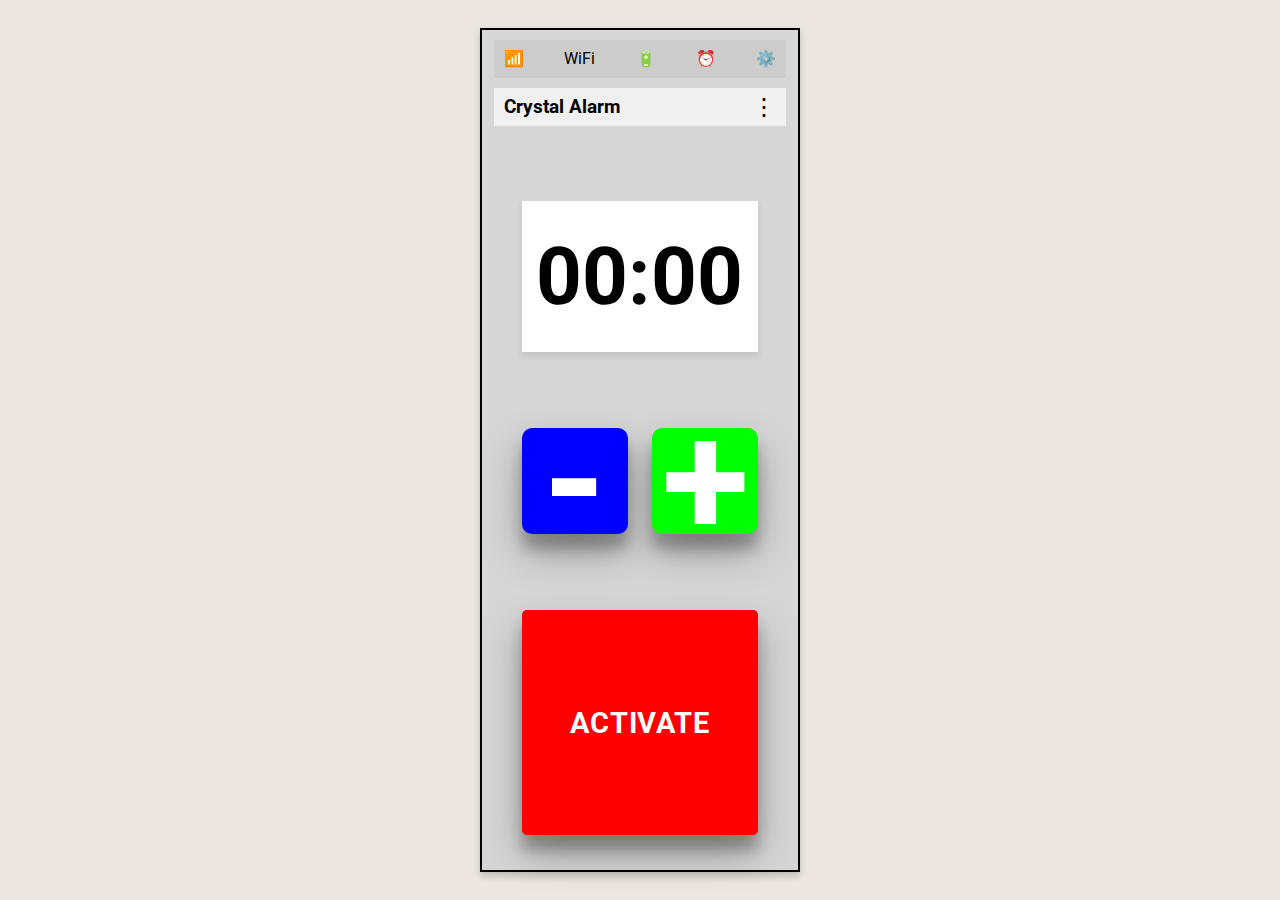
<file: index.html>
<!DOCTYPE html>
<html lang="en">
  <head>
    <meta charset="UTF-8" />
    <meta name="viewport" content="width=device-width, initial-scale=1.0" />
    <link rel="stylesheet" href="style.css" />
    <link rel="preconnect" href="https://fonts.googleapis.com" />
    <link rel="preconnect" href="https://fonts.gstatic.com" crossorigin />
    <link
      href="https://fonts.googleapis.com/css2?family=Roboto:ital,wght@0,100;0,300;0,400;0,500;0,700;0,900;1,100;1,300;1,400;1,500;1,700;1,900&display=swap"
      rel="stylesheet"
    />
    <title>Crystal Alarm</title>
  </head>
  <body>
    <div class="container">
      <div class="status-bar">
        <span class="icon">📶</span>
        <span class="icon">WiFi</span>
        <span class="icon">🔋</span>
        <span class="icon">⏰</span>
        <span class="icon">⚙️</span>
      </div>
      <div class="header-bar">
        <span class="title">Crystal Alarm</span>
        <span class="menu">⋮</span>
      </div>
      <div class="clock-display">
        <span id="clock">00:00</span>
      </div>
      <div class="button-container">
        <div class="button buttonDownleft"><span>-</span></div>
        <div class="button buttonDownRight"><span>+</span></div>
      </div>
      <div class="buttonDownAC-container">
        <div class="buttonDownAC">
          <span>Activate</span>
        </div>
      </div>
    </div>

    <script src="script.js"></script>
  </body>
</html>
</file>
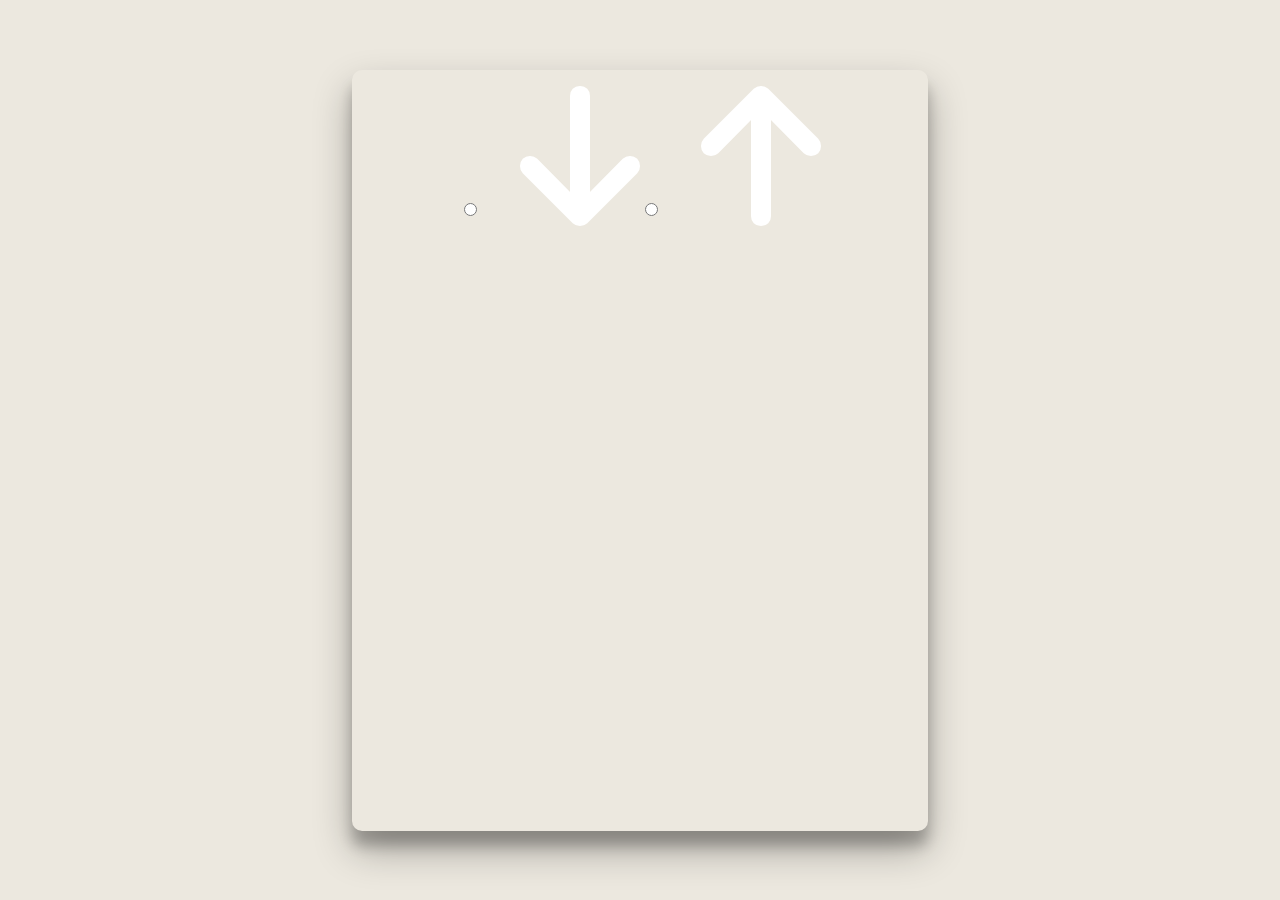
<file: index3.html>
<!DOCTYPE html>
<html lang="en">
  <head>
    <meta charset="UTF-8" />
    <meta name="viewport" content="width=device-width, initial-scale=1.0" />
    <link rel="stylesheet" href="style.css" />
    <link
      rel="stylesheet"
      href="https://cdnjs.cloudflare.com/ajax/libs/font-awesome/6.5.2/css/all.min.css"
    />
    <title>Document</title>
  </head>
  <body>
    <div class="button">
      <label>
        <input type="radio" id="down" name="check" value="down" />
        <span></span>
        <i class="fa-sharp fa-solid fa-arrow-down" id="down"></i>
      </label>
      <label>
        <input type="radio" id="up" name="check" value="up" />
        <span></span>
        <i class="fa-sharp fa-solid fa-arrow-up" id="up"></i>
      </label>
    </div>
  </body>
</html>
</file>
<file: style.css>
@keyframes blink {
  0%,
  50%,
  100% {
    opacity: 1;
  }
  25%,
  75% {
    opacity: 0;
  }
}

body {
  margin: 0;
  padding: 0;
  font-family: roboto;
  background-color: #ece8df;
  display: flex;
  justify-content: center;
  align-items: center;
  height: 100vh;
}

.container {
  width: 25%;
  background-color: #d6d6d6; /* Lite mörkare bakgrund */
  border: 2px solid #000; /* Ram runt hela layouten */
  box-shadow: 0 4px 8px rgba(0, 0, 0, 0.2);
  padding: 10px;
  box-sizing: border-box;
}

.status-bar,
.header-bar {
  background-color: #ccc;
  width: calc(
    100% - 24px
  ); /* Minskar bredden för att passa inom containerns padding */
  height: 1cm;
  display: flex;
  align-items: center;
  justify-content: space-between; /* Ändrad från space-around till space-between för jämn fördelning */
  padding: 0 10px;
  margin: 0 auto 10px auto; /* Tillagt för att centrera inom containern */
}

.header-bar {
  background-color: #f0f0f0;
}

.title {
  font-size: 1.2rem;
  font-weight: bold;
}

.menu {
  font-size: 1.5rem;
}

.clock-display {
  margin: 2cm auto 0 auto;
  width: 80%;
  height: 4cm;
  display: flex;
  align-items: center;
  justify-content: center;
  background-color: #ffffff;
  box-shadow: 0 4px 6px rgba(0, 0, 0, 0.1);
  font-size: 5rem;
  font-weight: bold;
}

.button-container {
  display: flex;
  justify-content: space-between;
  width: 80%;
  margin: 2cm auto 0 auto;
}

.button {
  display: flex;
  justify-content: center;
  align-items: center;
  width: 45%;
  padding-bottom: 45%; /* Gör knapparna kvadratiska */
  position: relative;
  font-size: 10rem;
  color: #ffffff;
  font-weight: bold;
  border: none;
  border-radius: 10px;
  box-shadow: 0 19px 38px rgba(0, 0, 0, 0.3), 0 15px 13px rgba(0, 0, 0, 0.22);
  cursor: pointer;
  transition: transform 0.2s ease-in-out, box-shadow 0.2s ease-in-out;
}

.button span {
  position: absolute;
  top: 50%;
  left: 50%;
  transform: translate(-50%, -50%);
}

.buttonDownleft {
  background: #0000ff; /* Blå */
}

.buttonDownRight {
  background: #00ff00; /* Grön */
}

.buttonDownRight:hover {
  background-color: rgb(0, 163, 27);
  transition: 0.5s;
}

.buttonDownleft:hover {
  background-color: rgb(86, 0, 247);
  transition: 0.5s;
}

.button:active {
  transform: scale(0.95);
  box-shadow: 0 10px 20px rgba(0, 0, 0, 0.18), 0 6px 6px rgba(0, 0, 0, 0.22);
}

.buttonDownAC-container {
  display: flex;
  justify-content: center;
  width: 80%;
  margin: 2cm auto 0 auto;
  height: 250px;
}

.buttonDownAC {
  display: flex;
  justify-content: center;
  align-items: center;
  background: #ff0000; /* Röd */
  color: #ffffff;
  width: calc(
    100%
  ); /* Gör knappen lika bred som två knappar tillsammans minus deras margin */
  height: calc(
    45% * 2
  ); /* Gör knappen dubbelt så hög som bredden på de två knapparna tillsammans */
  text-transform: uppercase;
  letter-spacing: 0.05rem;
  border-radius: 0.3rem;
  font-size: 1.8rem;
  font-weight: 700;
  border: none;
  cursor: pointer;
  transition: transform 0.2s ease-in-out, box-shadow 0.2s ease-in-out;
  box-shadow: 0 19px 38px rgba(0, 0, 0, 0.3), 0 15px 13px rgba(0, 0, 0, 0.22);
  position: relative;
}

.buttonDownAC span {
  display: flex;
  justify-content: center;
  align-items: center;
  width: 100%;
  height: 100%;
  text-align: center;
  white-space: nowrap;
  position: absolute;
}

.buttonDownAC:hover {
  background-color: rgb(161, 1, 1);
  transition: 0.5s;
}

.buttonDownAC:active {
  transform: scale(0.95);
  box-shadow: 0 10px 20px rgba(0, 0, 0, 0.18), 0 6px 6px rgba(0, 0, 0, 0.22);
}

.blink {
  animation: blink 1s infinite;
}
</file>
